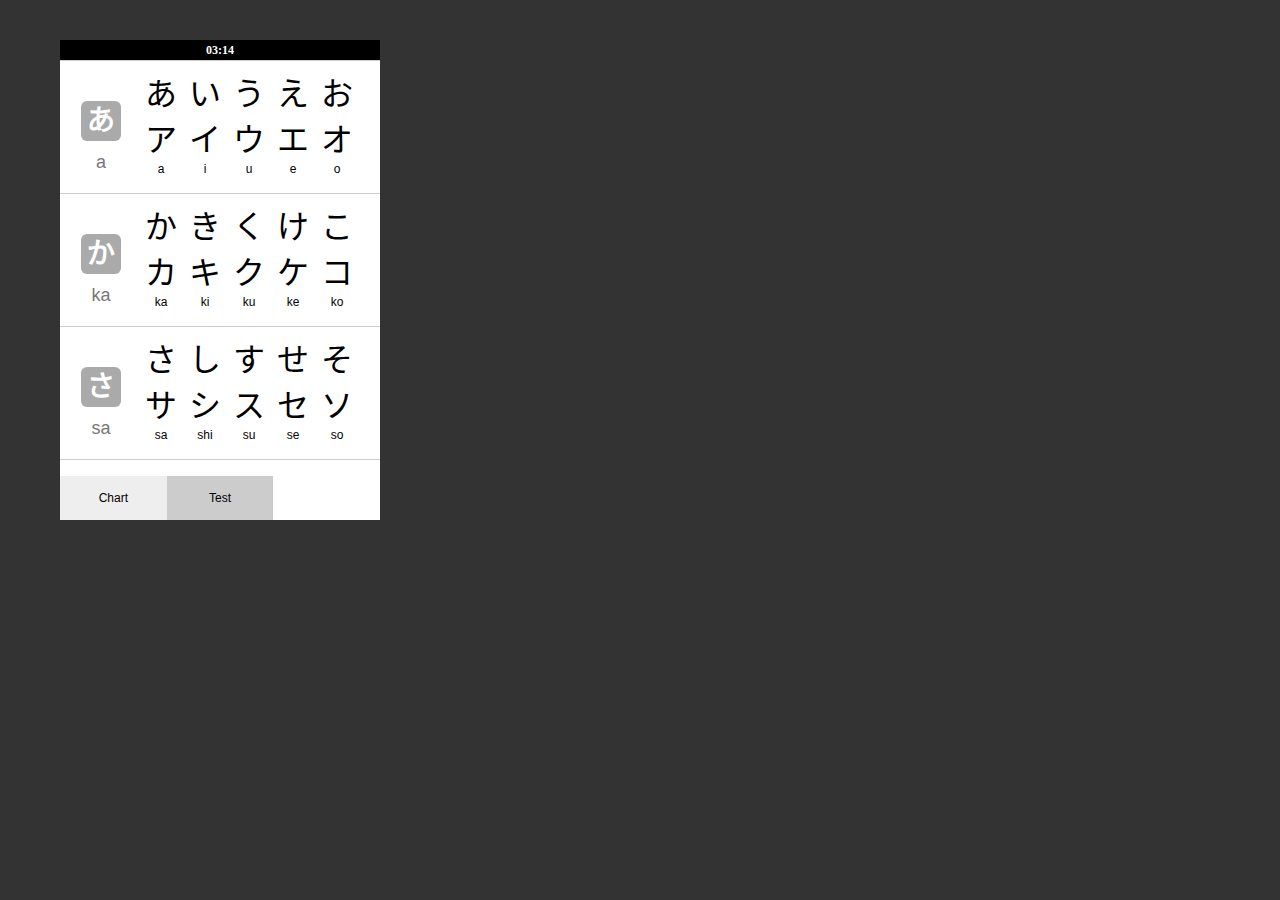
<file: UI/index.html>
<!DOCTYPE html>
<html lang="zh-CN">
<head>
	<meta charset="UTF-8">
	<title>Kana Chart</title>
	<meta name="apple-mobile-web-app-capable" content="yes">
	<meta name="apple-mobile-web-app-status-bar-style" content="black">
	<meta name="viewport" content="width=device-width">
	<link rel="stylesheet/less" href="stylesheets/base.less">
	<link rel="stylesheet/less" href="stylesheets/style.less">
	<link rel="stylesheet/less" href="stylesheets/chart.less">
	<script src="scripts/libs/less-1.3.3.min.js"></script>
	<script src="scripts/libs/jquery-2.0.0.min.js"></script>
	<script src="scripts/libs/mustache.js"></script>
	<script src="scripts/libs/stay_standalone.js"></script>
	<script src="scripts/common.js"></script>
	<script src="scripts/chart.js"></script>
</head>
<body>
	<div class="screen">
		<div class="StatusBar">03:14</div>
		<ul id="kana-chart" class="TableView">

		</ul>
		<ul class="TabBar">
			<a href="index.html"><li class="active">Chart</li></a>
			<a href="test.html"><li>Test</li></a>
			<!-- <a href="vocabulary.html"><li>Vocabulary</li></a> -->
		</ul>
	</div>
</body>
</html>
</file>
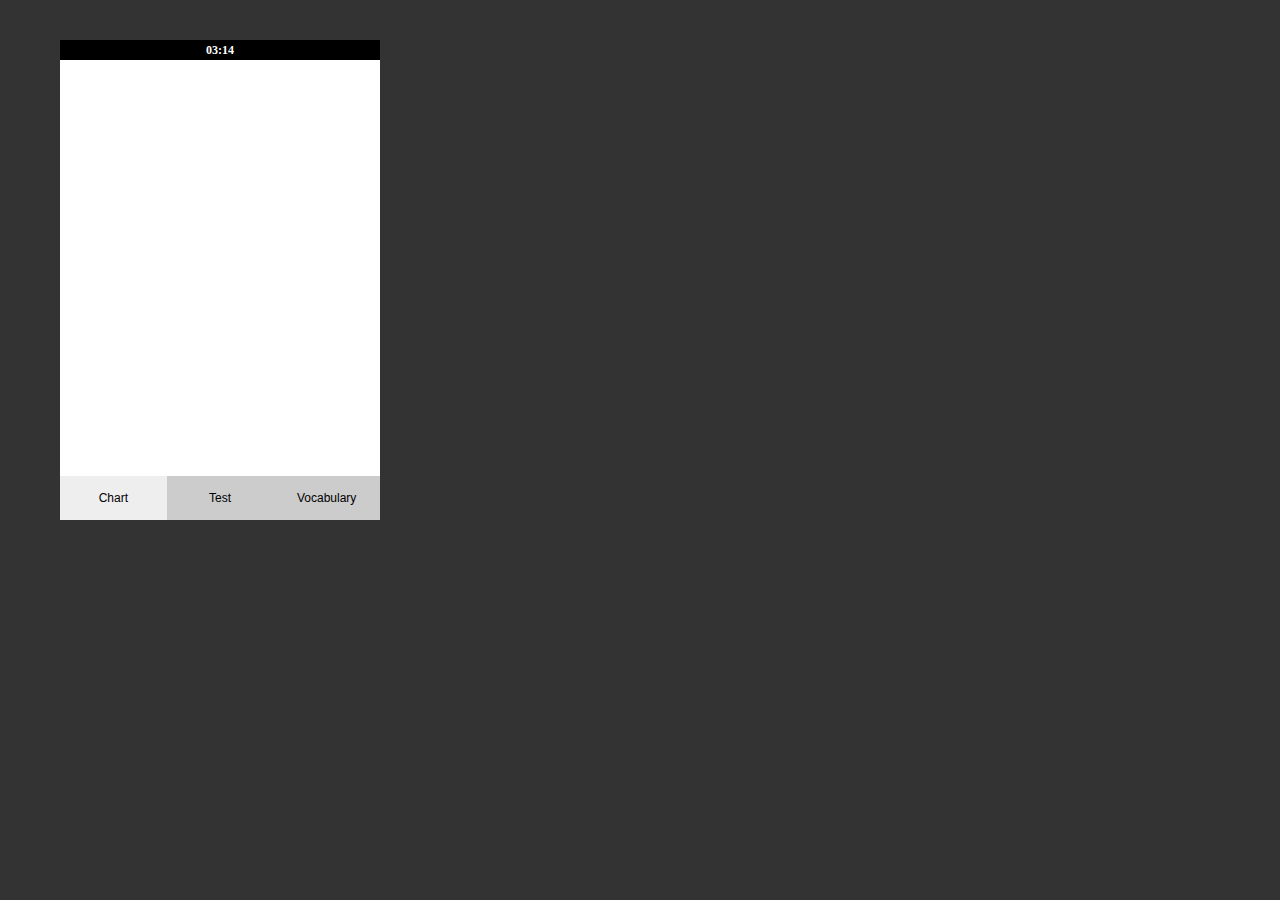
<file: UI/chart.html>
<!DOCTYPE html>
<html lang="zh-CN">
<head>
	<meta charset="UTF-8">
	<title>Kana Chart</title>
	<meta name="apple-mobile-web-app-capable" content="yes">
	<meta name="apple-mobile-web-app-status-bar-style" content="black">
	<meta name="viewport" content="width=device-width">
	<link rel="stylesheet/less" href="stylesheets/base.less">
	<link rel="stylesheet/less" href="stylesheets/style.less">
	<link rel="stylesheet/less" href="stylesheets/chart.less">
	<script src="scripts/less-1.3.3.min.js"></script>
</head>
<body>
	<div class="screen">
		<div class="StatusBar">03:14</div>
		<ul class="TableView">
		</ul>
		<ul class="TabBar">
			<a href="chart.html"><li class="active">Chart</li></a>
			<a href="test.html"><li>Test</li></a>
			<a href="vocabulary.html"><li>Vocabulary</li></a>
		</ul>
	</div>
</body>
</html>
</file>
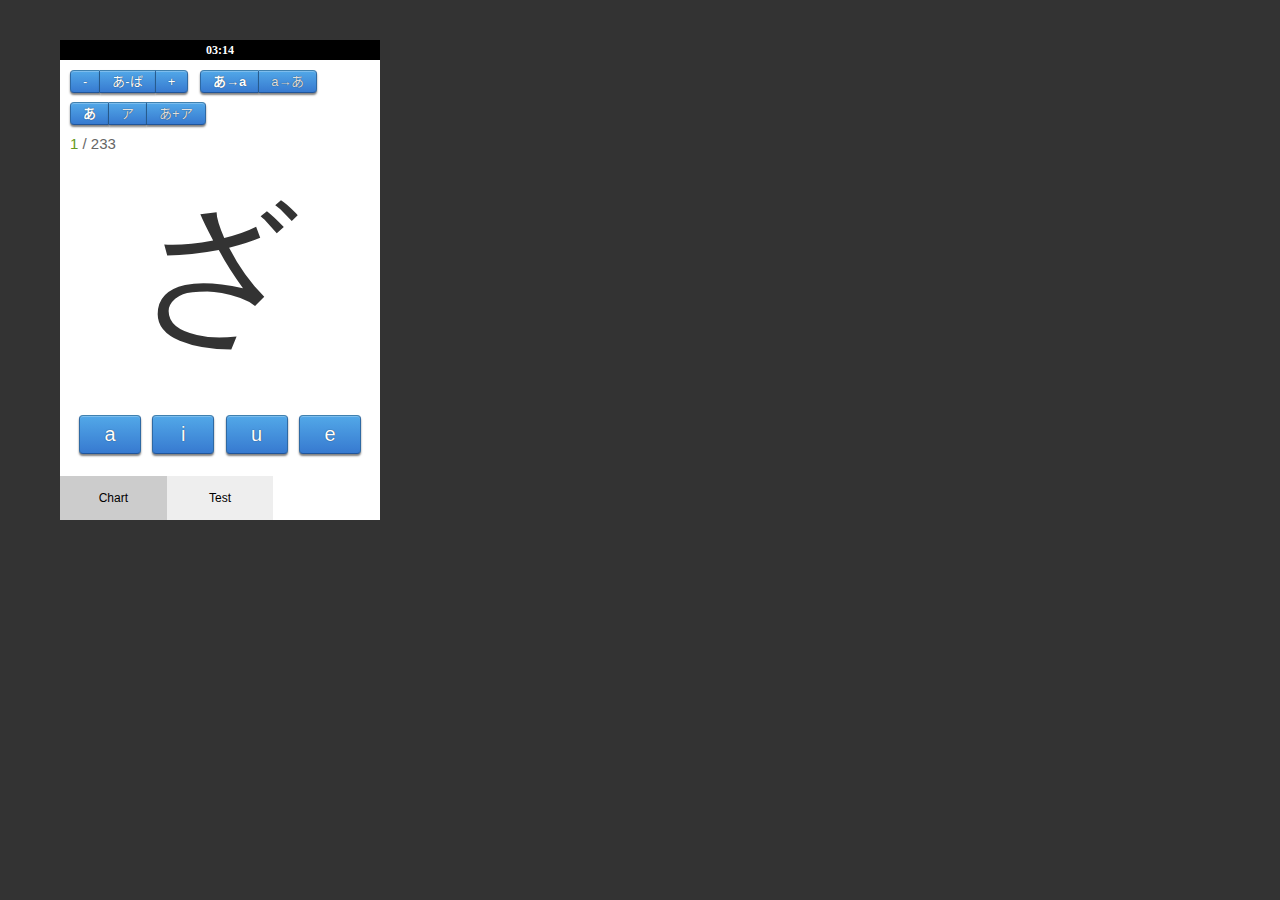
<file: UI/test.html>
<!DOCTYPE html>
<html lang="zh-CN">
<head>
	<meta charset="UTF-8">
	<title>Test</title>
	<meta name="apple-mobile-web-app-capable" content="yes">
	<meta name="apple-mobile-web-app-status-bar-style" content="black">
	<meta name="viewport" content="width=device-width">
	<link rel="stylesheet/less" href="stylesheets/base.less">
	<link rel="stylesheet/less" href="stylesheets/style.less">
	<link rel="stylesheet/less" href="stylesheets/test.less">
	<script src="scripts/libs/less-1.3.3.min.js"></script>
	<script src="scripts/libs/stay_standalone.js"></script>
</head>
<body>
	<div class="screen">
		<div class="StatusBar">03:14</div>
		<div class="MainView">
			<div id="pref" class="clearfix">
				<p id="pref-range">
					<button id="pref-range-decrease" class="blue control control-left">-</button>
					<button id="pref-range-display" class="blue control control-mid text" title="Which lines are covered"><span id="pref-range-text">あ-ば</span></button>
					<button id="pref-range-increase" class="blue control control-right">+</button>
				</p>
				<p id="pref-direction">
					<button id="pref-direction-kanalatin" data-direction="kanalatin" data-main-display="ja" class="blue control control-left active" title="Show kana, guess latin">あ→a</button>
					<button id="pref-direction-latinkana" data-direction="latinkana" data-main-display="en" class="blue control control-right not-active" title="Show latin, guess kana">a→あ</button>
				</p>
				<p id="pref-hork">
					<button id="pref-hork-h" data-hork="h" class="blue control control-left active" title="Hiragana only">あ</button>
					<button id="pref-hork-k" data-hork="k" class="blue control control-mid not-active" title="Katakana only">ア</button>
					<button id="pref-hork-both" data-hork="both" class="blue control control-right not-active" title="Hiragana and katakana">あ+ア</button>
				</p>
				<p id="counter"><span id="counter-ac">1</span> / <span id="counter-total">233</span></p>
			</div>
			<p id="kana" lang="ja">ざ</p>
			<div id="select">
				<button class="option blue" data-id="0">a</button>
				<button class="option blue" data-id="1">i</button>
				<button class="option blue" data-id="2">u</button>
				<button class="option blue" data-id="3">e</button>
			</div>
		</div>
		<ul class="TabBar">
			<a href="index.html"><li>Chart</li></a>
			<a href="test.html"><li class="active">Test</li></a>
			<!-- <a href="vocabulary.html"><li>Vocabulary</li></a> -->
		</ul>
	</div>
</body>
</html>
</file>
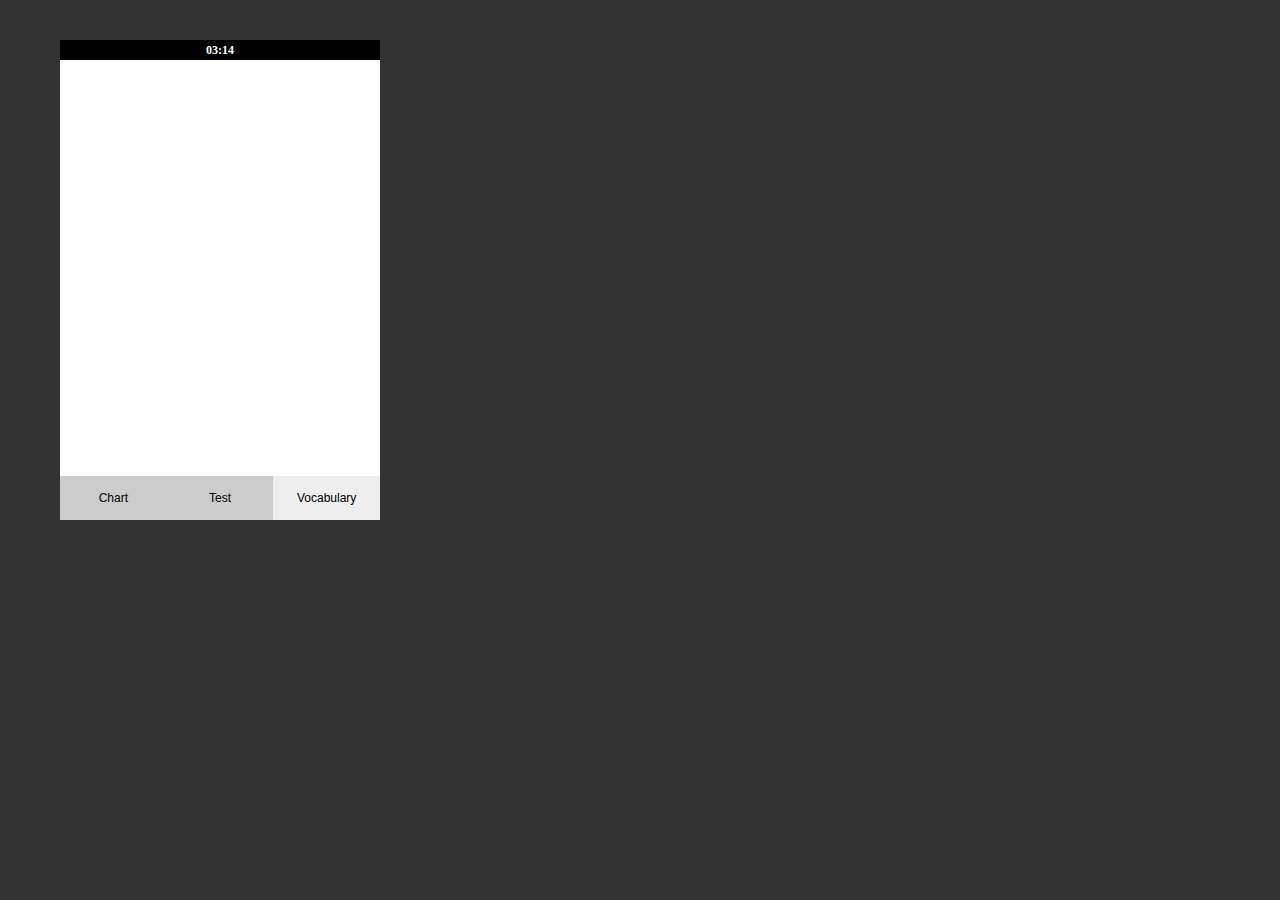
<file: UI/vocabulary.html>
<!DOCTYPE html>
<html lang="zh-CN">
<head>
	<meta charset="UTF-8">
	<title>Vocabulary</title>
	<meta name="apple-mobile-web-app-capable" content="yes">
	<meta name="apple-mobile-web-app-status-bar-style" content="black">
	<meta name="viewport" content="width=device-width">
	<link rel="stylesheet/less" href="stylesheets/base.less">
	<link rel="stylesheet/less" href="stylesheets/style.less">
	<link rel="stylesheet/less" href="stylesheets/chart.less">
	<script src="scripts/libs/less-1.3.3.min.js"></script>
	<script src="scripts/libs/stay_standalone.js"></script>
</head>
<body>
	<div class="screen">
		<div class="StatusBar">03:14</div>
		<ul class="TableView">
		</ul>
		<ul class="TabBar">
			<a href="chart.html"><li>Chart</li></a>
			<a href="test.html"><li>Test</li></a>
			<a href="vocabulary.html"><li class="active">Vocabulary</li></a>
		</ul>
	</div>
</body>
</html>
</file>
